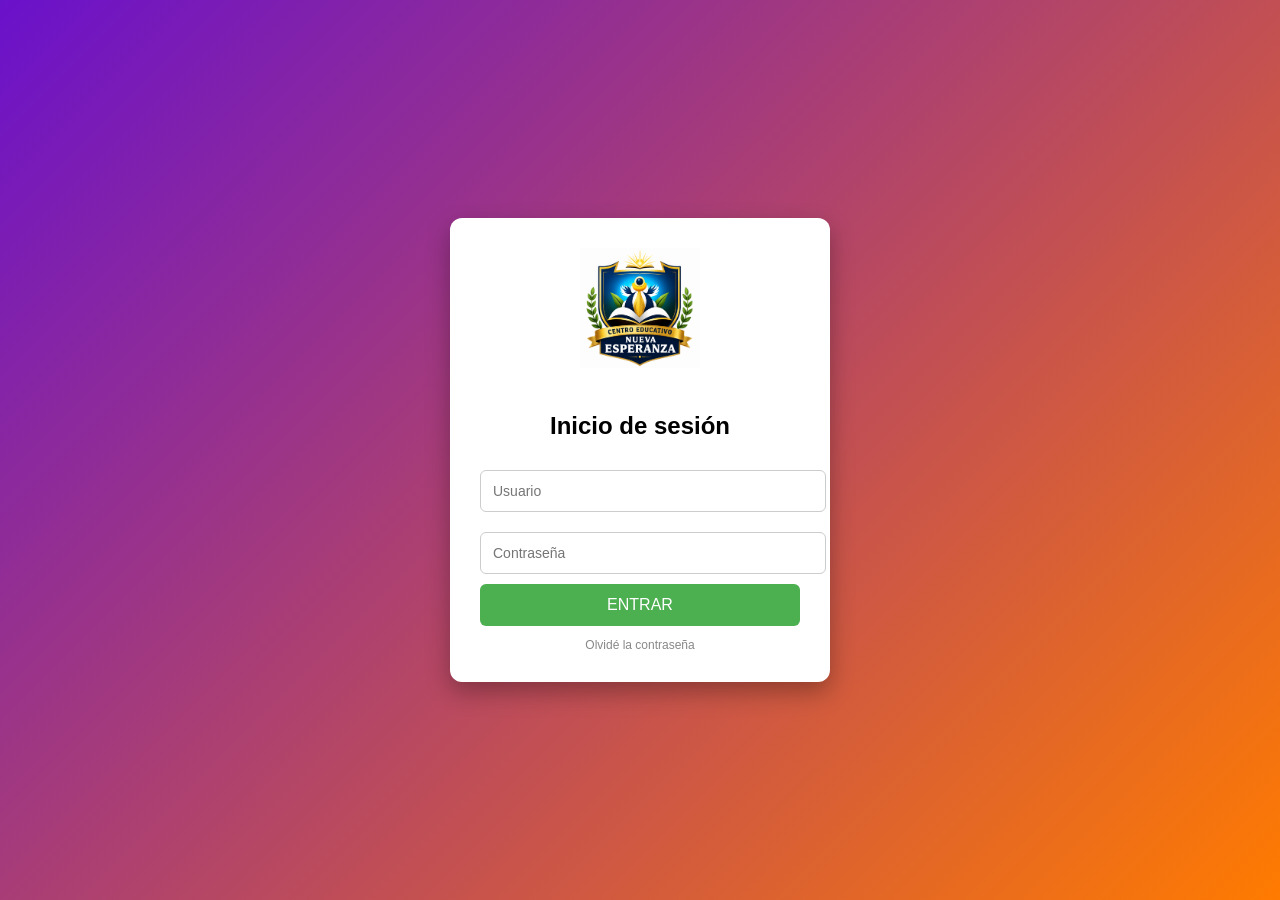
<file: index.html>
<!DOCTYPE html>
<html lang="es">
<head>
  <meta charset="UTF-8">
  <meta name="viewport" content="width=device-width, initial-scale=1.0">
  <title>Login - Nueva Esperanza</title>
  <link rel="stylesheet" href="login.css">
</head>
<body>

  <div class="login-container">
    <img src="logoNE.png" alt="Logo Centro Educativo" class="login-logo">
    <h2>Inicio de sesión</h2>
    <form id="loginForm">
      <input type="text" id="usuario" placeholder="Usuario" required>
      <input type="password" id="contrasena" placeholder="Contraseña" required>
      <button type="submit" class="login-button">ENTRAR</button>
      <a href="#" class="forgot-password">Olvidé la contraseña</a>
    </form>
  </div>

  <script src="login.js"></script>
</body>
</html>
</file>
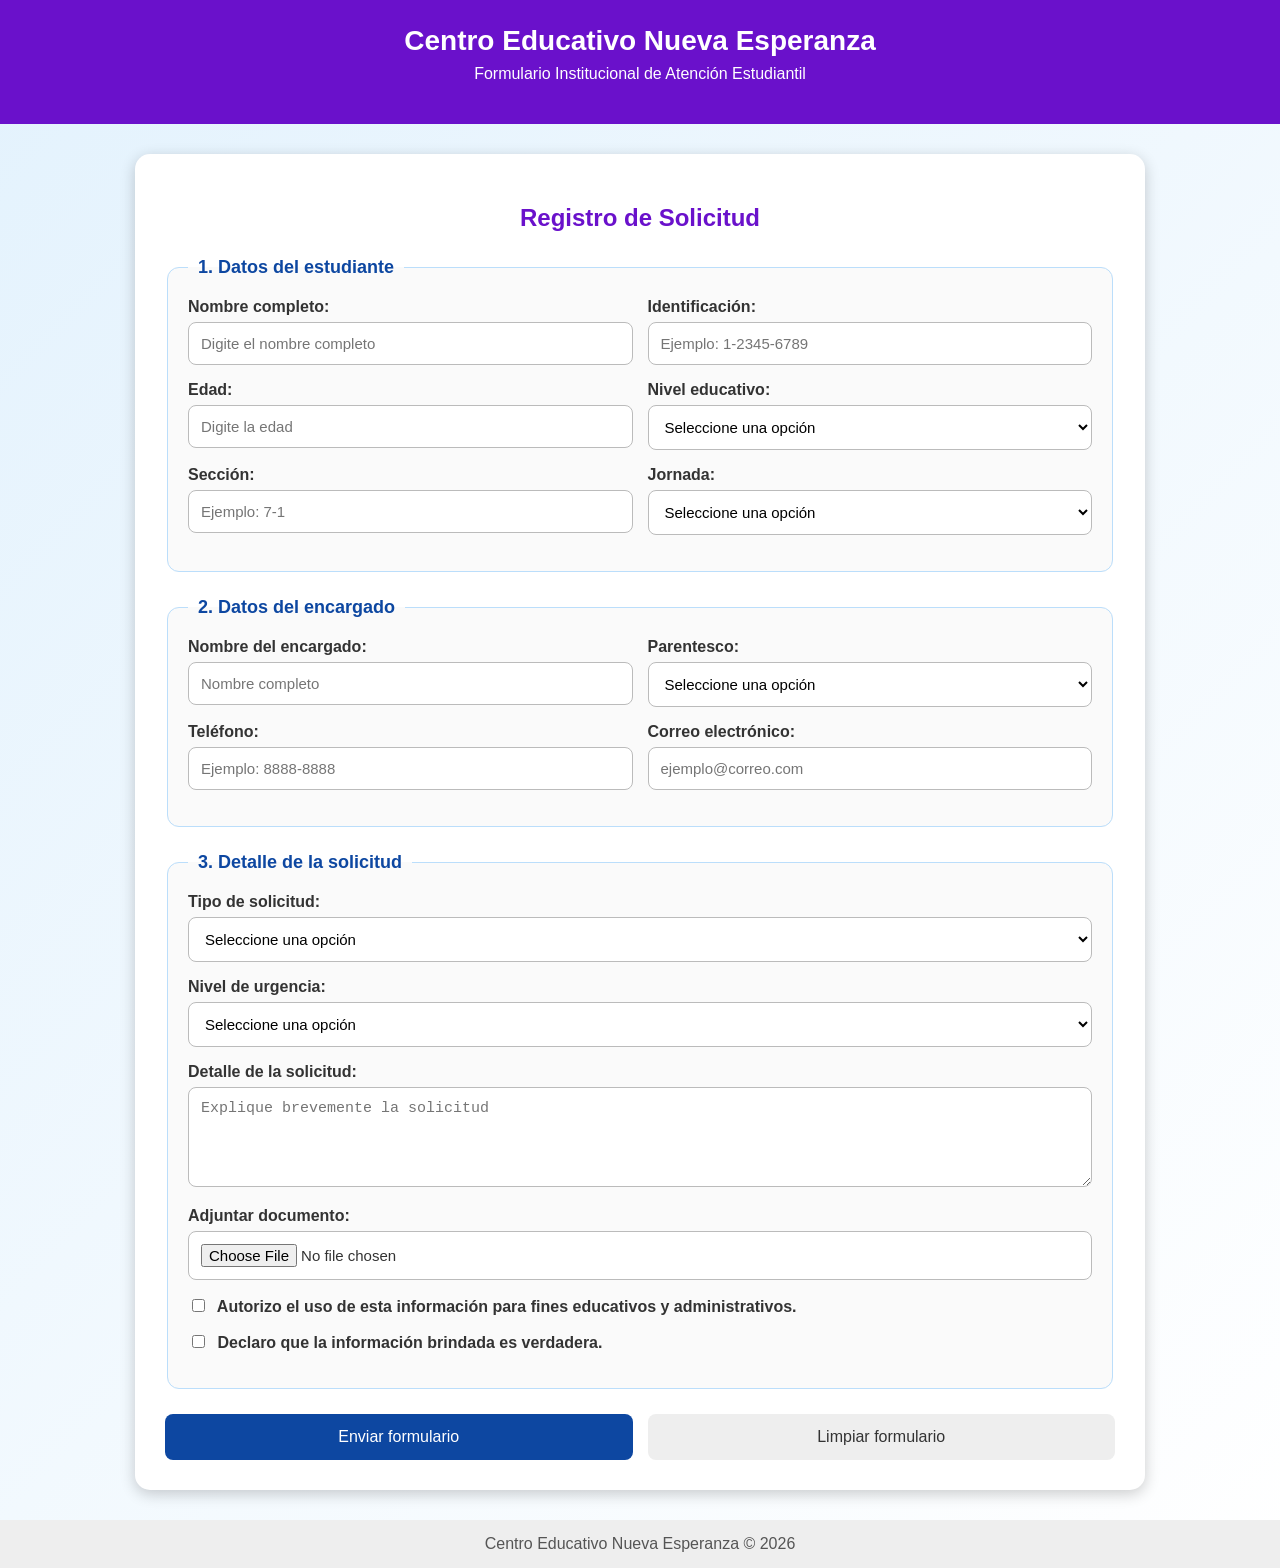
<file: formulario.html>
<!DOCTYPE html>
<html lang="es">
<head>
  <meta charset="UTF-8">
  <meta name="viewport" content="width=device-width, initial-scale=1.0">
  <title>Formulario Institucional</title>

  <!-- Llamado a la hoja de estilo -->
  <link rel="stylesheet" href="style.css">
</head>

<body>

  <header>
    <h1>Centro Educativo Nueva Esperanza</h1>
    <p>Formulario Institucional de Atención Estudiantil</p>
  </header>

  <div class="contenedor">
    <h2>Registro de Solicitud</h2>

    <form id="formulario">

      <fieldset>
        <legend>1. Datos del estudiante</legend>

        <div class="fila">
          <div class="grupo">
            <label for="nombre">Nombre completo:</label>
            <input type="text" id="nombre" placeholder="Digite el nombre completo">
          </div>

          <div class="grupo">
            <label for="identificacion">Identificación:</label>
            <input type="text" id="identificacion" placeholder="Ejemplo: 1-2345-6789">
          </div>
        </div>

        <div class="fila">
          <div class="grupo">
            <label for="edad">Edad:</label>
            <input type="number" id="edad" min="5" max="80" placeholder="Digite la edad">
          </div>

          <div class="grupo">
            <label for="nivel">Nivel educativo:</label>
            <select id="nivel">
              <option value="">Seleccione una opción</option>
              <option value="Primaria">Primaria</option>
              <option value="Séptimo año">Séptimo año</option>
              <option value="Octavo año">Octavo año</option>
              <option value="Noveno año">Noveno año</option>
              <option value="Décimo año">Décimo año</option>
              <option value="Undécimo año">Undécimo año</option>
              <option value="Educación de adultos">Educación de adultos</option>
            </select>
          </div>
        </div>

        <div class="fila">
          <div class="grupo">
            <label for="seccion">Sección:</label>
            <input type="text" id="seccion" placeholder="Ejemplo: 7-1">
          </div>

          <div class="grupo">
            <label for="jornada">Jornada:</label>
            <select id="jornada">
              <option value="">Seleccione una opción</option>
              <option value="Mañana">Mañana</option>
              <option value="Tarde">Tarde</option>
              <option value="Noche">Noche</option>
            </select>
          </div>
        </div>
      </fieldset>

      <fieldset>
        <legend>2. Datos del encargado</legend>

        <div class="fila">
          <div class="grupo">
            <label for="encargado">Nombre del encargado:</label>
            <input type="text" id="encargado" placeholder="Nombre completo">
          </div>

          <div class="grupo">
            <label for="parentesco">Parentesco:</label>
            <select id="parentesco">
              <option value="">Seleccione una opción</option>
              <option value="Madre">Madre</option>
              <option value="Padre">Padre</option>
              <option value="Abuela/Abuelo">Abuela/Abuelo</option>
              <option value="Tía/Tío">Tía/Tío</option>
              <option value="Encargado legal">Encargado legal</option>
              <option value="Otro">Otro</option>
            </select>
          </div>
        </div>

        <div class="fila">
          <div class="grupo">
            <label for="telefono">Teléfono:</label>
            <input type="tel" id="telefono" placeholder="Ejemplo: 8888-8888">
          </div>

          <div class="grupo">
            <label for="correo">Correo electrónico:</label>
            <input type="email" id="correo" placeholder="ejemplo@correo.com">
          </div>
        </div>
      </fieldset>

      <fieldset>
        <legend>3. Detalle de la solicitud</legend>

        <div class="grupo">
          <label for="tipoSolicitud">Tipo de solicitud:</label>
          <select id="tipoSolicitud">
            <option value="">Seleccione una opción</option>
            <option value="Matrícula">Matrícula</option>
            <option value="Constancia">Solicitud de constancia</option>
            <option value="Justificación de ausencia">Justificación de ausencia</option>
            <option value="Apoyo educativo">Solicitud de apoyo educativo</option>
            <option value="Consulta de notas">Consulta de notas</option>
            <option value="Reunión con docente">Solicitud de reunión con docente</option>
            <option value="Reunión con orientación">Solicitud de reunión con orientación</option>
          </select>
        </div>

        <div id="campoAusencia" class="oculto">
          <div class="fila">
            <div class="grupo">
              <label for="fechaAusencia">Fecha de ausencia:</label>
              <input type="date" id="fechaAusencia">
            </div>

            <div class="grupo">
              <label for="motivoAusencia">Motivo de ausencia:</label>
              <input type="text" id="motivoAusencia" placeholder="Ejemplo: cita médica">
            </div>
          </div>
        </div>

        <div id="campoReunion" class="oculto">
          <div class="fila">
            <div class="grupo">
              <label for="fechaReunion">Fecha sugerida:</label>
              <input type="date" id="fechaReunion">
            </div>

            <div class="grupo">
              <label for="horaReunion">Hora sugerida:</label>
              <input type="time" id="horaReunion">
            </div>
          </div>
        </div>

        <div id="campoApoyo" class="oculto">
          <div class="grupo">
            <label>Área en la que requiere apoyo:</label>

            <div class="opciones">
              <label><input type="checkbox" value="Lectura"> Lectura</label>
              <label><input type="checkbox" value="Escritura"> Escritura</label>
              <label><input type="checkbox" value="Matemática"> Matemática</label>
              <label><input type="checkbox" value="Conducta"> Conducta</label>
              <label><input type="checkbox" value="Atención"> Atención</label>
            </div>
          </div>
        </div>

        <div class="grupo">
          <label for="urgencia">Nivel de urgencia:</label>
          <select id="urgencia">
            <option value="">Seleccione una opción</option>
            <option value="Baja">Baja</option>
            <option value="Media">Media</option>
            <option value="Alta">Alta</option>
          </select>
        </div>

        <div class="grupo">
          <label for="detalle">Detalle de la solicitud:</label>
          <textarea id="detalle" placeholder="Explique brevemente la solicitud"></textarea>
        </div>

        <div class="grupo">
          <label for="archivo">Adjuntar documento:</label>
          <input type="file" id="archivo">
        </div>

        <div class="grupo">
          <label>
            <input type="checkbox" id="autorizacion" class="check">
            Autorizo el uso de esta información para fines educativos y administrativos.
          </label>
        </div>

        <div class="grupo">
          <label>
            <input type="checkbox" id="veracidad" class="check">
            Declaro que la información brindada es verdadera.
          </label>
        </div>
      </fieldset>

      <div class="botones">
        <button type="submit" class="btn-enviar">Enviar formulario</button>
        <button type="reset" class="btn-limpiar">Limpiar formulario</button>
      </div>

      <div id="mensajeRespuesta" class="mensaje"></div>

    </form>

    <div id="resumen" class="resumen">
      <h3>Resumen de la solicitud enviada</h3>
      <p id="datosResumen"></p>
    </div>
  </div>

  <footer>
    Centro Educativo Nueva Esperanza © 2026
  </footer>

  <!-- Llamado al archivo JavaScript -->
  <script src="index.js"></script>

</body>
</html>
</file>
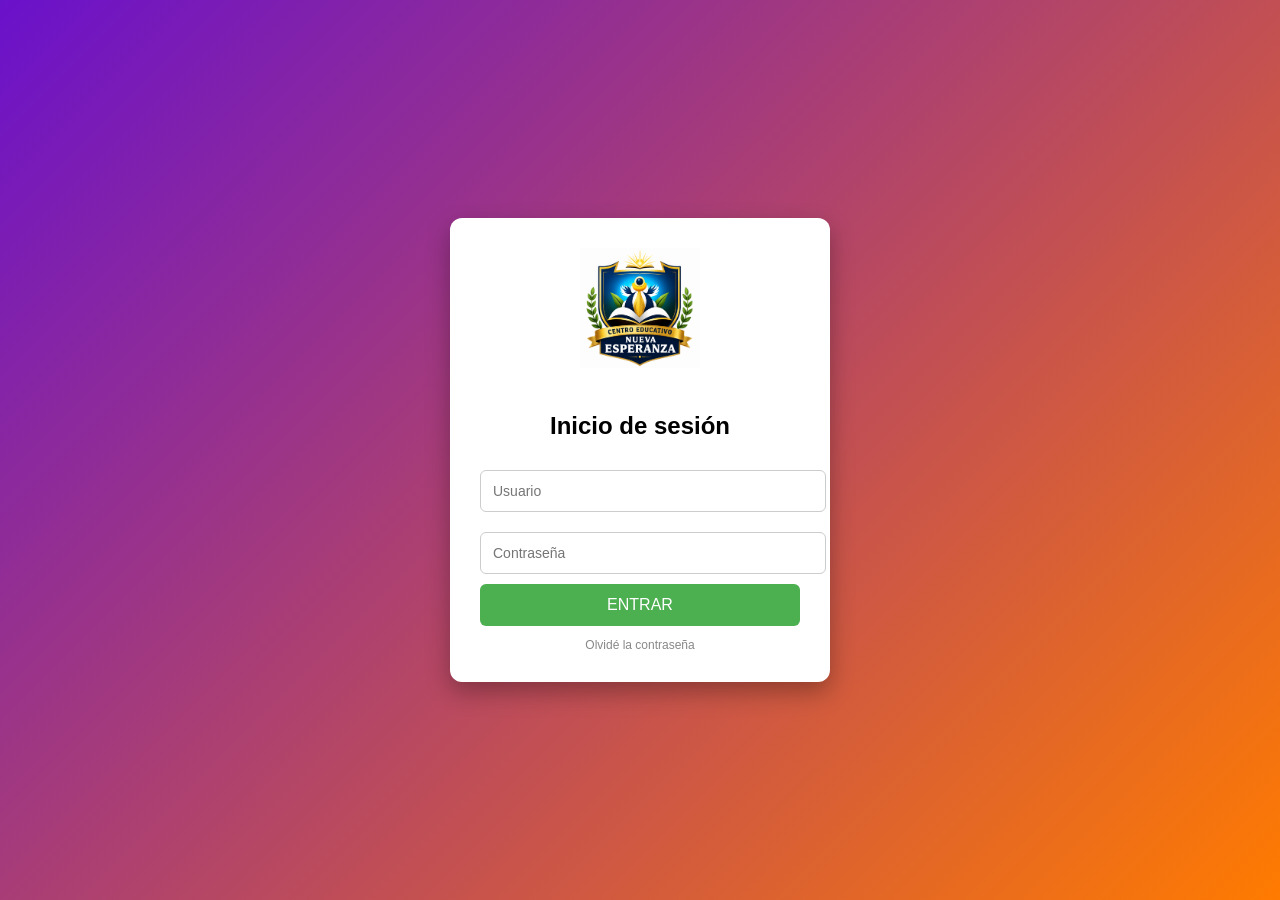
<file: login.html>
<!DOCTYPE html>
<html lang="es">
<head>
  <meta charset="UTF-8">
  <meta name="viewport" content="width=device-width, initial-scale=1.0">
  <title>Login - Nueva Esperanza</title>
  <link rel="stylesheet" href="login.css">
</head>
<body>

  <div class="login-container">
    <img src="logoNE.png" alt="Logo Centro Educativo" class="login-logo">
    <h2>Inicio de sesión</h2>
    <form id="loginForm">
      <input type="text" id="usuario" placeholder="Usuario" required>
      <input type="password" id="contrasena" placeholder="Contraseña" required>
      <button type="submit" class="login-button">ENTRAR</button>
      <a href="#" class="forgot-password">Olvidé la contraseña</a>
    </form>
  </div>

  <script src="login.js"></script>
</body>
</html>
</file>
<file: login.css>
body {
  margin: 0;
  font-family: Arial, sans-serif;
  display: flex;
  justify-content: center;
  align-items: center;
  height: 100vh;
  background: linear-gradient(135deg, #6a11cb, #ff7b00);
}

.login-container {
  background: white;
  padding: 30px;
  border-radius: 12px;
  box-shadow: 0 10px 25px rgba(0,0,0,0.3);
  text-align: center;
  width: 320px;
}

.login-logo {
  width: 120px;
  margin-bottom: 20px;
}

input {
  width: 100%;
  padding: 12px;
  margin: 10px 0;
  border-radius: 6px;
  border: 1px solid #ccc;
  font-size: 14px;
}

.login-button {
  width: 100%;
  padding: 12px;
  background-color: #4caf50;
  border: none;
  color: white;
  font-size: 16px;
  border-radius: 6px;
  cursor: pointer;
}

.login-button:hover {
  background-color: #45a049;
}

.forgot-password {
  display: block;
  margin-top: 12px;
  font-size: 12px;
  color: #888;
  text-decoration: none;
}
.forgot-password:hover {
  text-decoration: underline;
}
</file>
<file: style.css>
body {
  font-family: Arial, sans-serif;
  background: linear-gradient(135deg, #e3f2fd, #ffffff);
  margin: 0;
  padding: 0;
  color: #333;
}

header {
  background-color: #6a11cb;
  color: white;
  text-align: center;
  padding: 25px;
}

header h1 {
  margin: 0;
  font-size: 28px;
}

header p {
  margin-top: 8px;
  font-size: 16px;
}

.contenedor {
  width: 92%;
  max-width: 950px;
  margin: 30px auto;
  background-color: white;
  padding: 30px;
  border-radius: 15px;
  box-shadow: 0 4px 15px rgba(0, 0, 0, 0.2);
}

h2 {
  color: #6a11cb;
  text-align: center;
  margin-bottom: 25px;
}

fieldset {
  border: 1px solid #bbdefb;
  border-radius: 12px;
  margin-bottom: 25px;
  padding: 20px;
  background-color: #fafafa;
}

legend {
  font-weight: bold;
  color: #0d47a1;
  padding: 0 10px;
  font-size: 18px;
}

.grupo {
  margin-bottom: 16px;
}

label {
  display: block;
  font-weight: bold;
  margin-bottom: 6px;
}

input,
select,
textarea {
  width: 100%;
  padding: 12px;
  border: 1px solid #bbb;
  border-radius: 8px;
  font-size: 15px;
  box-sizing: border-box;
  background-color: white;
}

input:focus,
select:focus,
textarea:focus {
  outline: none;
  border-color: #0d47a1;
  box-shadow: 0 0 5px rgba(13, 71, 161, 0.4);
}

textarea {
  resize: vertical;
  min-height: 100px;
}

.fila {
  display: flex;
  gap: 15px;
}

.fila .grupo {
  flex: 1;
}

.opciones {
  display: flex;
  gap: 12px;
  flex-wrap: wrap;
  margin-top: 8px;
}

.opciones label {
  font-weight: normal;
  background-color: #e3f2fd;
  padding: 10px 15px;
  border-radius: 8px;
  cursor: pointer;
  border: 1px solid #bbdefb;
}

.opciones input {
  width: auto;
  margin-right: 5px;
}

.check {
  width: auto;
  margin-right: 8px;
}

.oculto {
  display: none;
}

.botones {
  display: flex;
  gap: 15px;
  margin-top: 20px;
}

button {
  flex: 1;
  border: none;
  padding: 14px;
  font-size: 16px;
  border-radius: 8px;
  cursor: pointer;
  transition: 0.3s;
}

.btn-enviar {
  background-color: #0d47a1;
  color: white;
}

.btn-enviar:hover {
  background-color: #08306b;
}

.btn-limpiar {
  background-color: #eeeeee;
  color: #333;
}

.btn-limpiar:hover {
  background-color: #d6d6d6;
}

.mensaje {
  display: none;
  margin-top: 20px;
  padding: 15px;
  border-radius: 8px;
  text-align: center;
  font-weight: bold;
}

.exito {
  background-color: #c8e6c9;
  color: #256029;
  border: 1px solid #81c784;
}

.error {
  background-color: #ffcdd2;
  color: #b71c1c;
  border: 1px solid #e57373;
}

.resumen {
  display: none;
  margin-top: 25px;
  background-color: #f5f5f5;
  padding: 20px;
  border-radius: 10px;
  border-left: 5px solid #0d47a1;
}

.resumen h3 {
  color: #0d47a1;
  margin-top: 0;
}

footer {
  text-align: center;
  padding: 15px;
  background-color: #eeeeee;
  margin-top: 30px;
  color: #555;
}

@media (max-width: 700px) {
  .fila {
    flex-direction: column;
  }

  .botones {
    flex-direction: column;
  }
}
</file>
